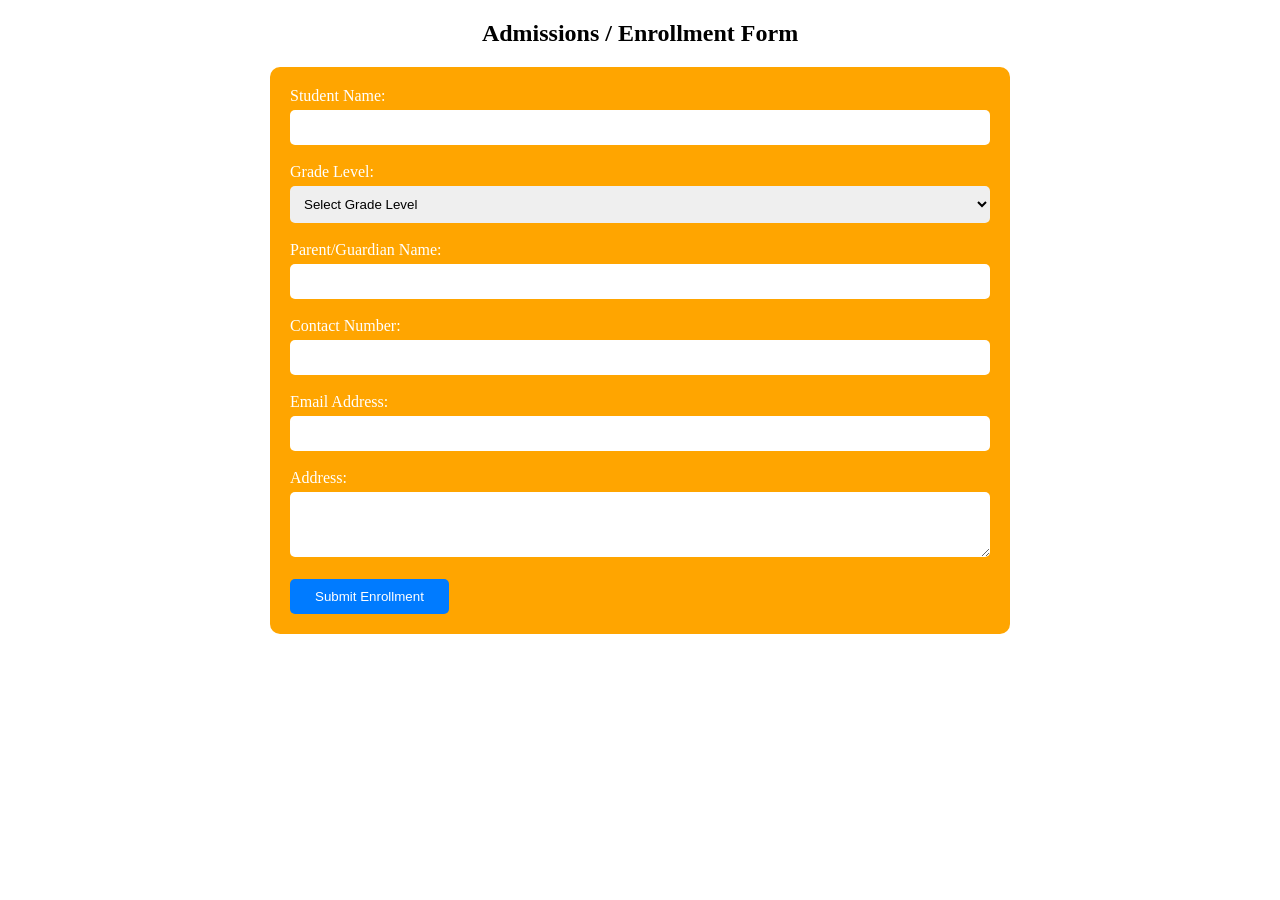
<file: form_final.html>
<!DOCTYPE html>
<html lang="en">
<head>
    <meta charset="UTF-8">
    <meta name="viewport" content="width=device-width, initial-scale=1.0">
    <title>Admissions / Enrollment Form</title>

    <style>
        #admissionsForm {
            background-color: orange;
            color: white;
            padding: 20px;
            border-radius: 10px;
            max-width: 700px;
            margin: auto;
        }

        #admissionsForm input,
        #admissionsForm select,
        #admissionsForm textarea {
            width: 100%;
            padding: 10px;
            margin-top: 5px;
            border: none;
            border-radius: 5px;
            box-sizing: border-box;
        }

        #successMessage {
            display: none;
            margin-top: 15px;
            padding: 12px;
            background-color: #28a745;
            color: white;
            border-radius: 5px;
            text-align: center;
        }

        #submitBtn {
            background-color: #007bff;
            color: white;
            border: none;
            padding: 10px 25px;
            border-radius: 5px;
            cursor: pointer;
        }

        #submitBtn:hover {
            background-color: #0056b3;
        }
    </style>
</head>

<body>

<h2 style="text-align:center;">Admissions / Enrollment Form</h2>

<!-- YOUR FORM STARTS HERE -->
<form id="admissionsForm">

    <label>Student Name:</label>
    <input type="text" name="studentName" required>

    <br><br>

    <label>Grade Level:</label>
    <select name="gradeLevel" required>
        <option value="">Select Grade Level</option>
        <option value="Grade 7">Grade 7</option>
        <option value="Grade 8">Grade 8</option>
        <option value="Grade 9">Grade 9</option>
        <option value="Grade 10">Grade 10</option>
        <option value="Grade 11">Grade 11</option>
        <option value="Grade 12">Grade 12</option>
    </select>

    <br><br>

    <label>Parent/Guardian Name:</label>
    <input type="text" name="parentName" required>

    <br><br>

    <label>Contact Number:</label>
    <input type="text" name="contactNumber" required>

    <br><br>

    <label>Email Address:</label>
    <input type="email" name="email">

    <br><br>

    <label>Address:</label>
    <textarea name="address" rows="3" required></textarea>

    <br><br>

    <button type="submit" id="submitBtn">
        Submit Enrollment
    </button>

    <div id="successMessage">
        ✅ Message sent successfully! Your enrollment form has been submitted.
    </div>

</form>

<!-- JAVASCRIPT GOES HERE -->
<script>
document.getElementById("admissionsForm").addEventListener("submit", function(event) {

    event.preventDefault();

    const form = this;
    const submitBtn = document.getElementById("submitBtn");
    const successMessage = document.getElementById("successMessage");

    submitBtn.disabled = true;
    submitBtn.innerHTML = "Sending...";

    const formData = new FormData(form);

    fetch("https://formspree.io/f/YOUR-FORM-ID", {
        method: "POST",
        body: formData,
        headers: {
            "Accept": "application/json"
        }
    })
    .then(response => {
        if (response.ok) {

            successMessage.style.display = "block";

            submitBtn.innerHTML = "Submitted ✓";

            form.reset();

        } else {
            alert("There was a problem submitting the form.");
            submitBtn.disabled = false;
            submitBtn.innerHTML = "Submit Enrollment";
        }
    })
    .catch(error => {

        alert("Error: Please check your internet connection.");

        submitBtn.disabled = false;
        submitBtn.innerHTML = "Submit Enrollment";
    });

});
</script>

</body>
</html>
</file>
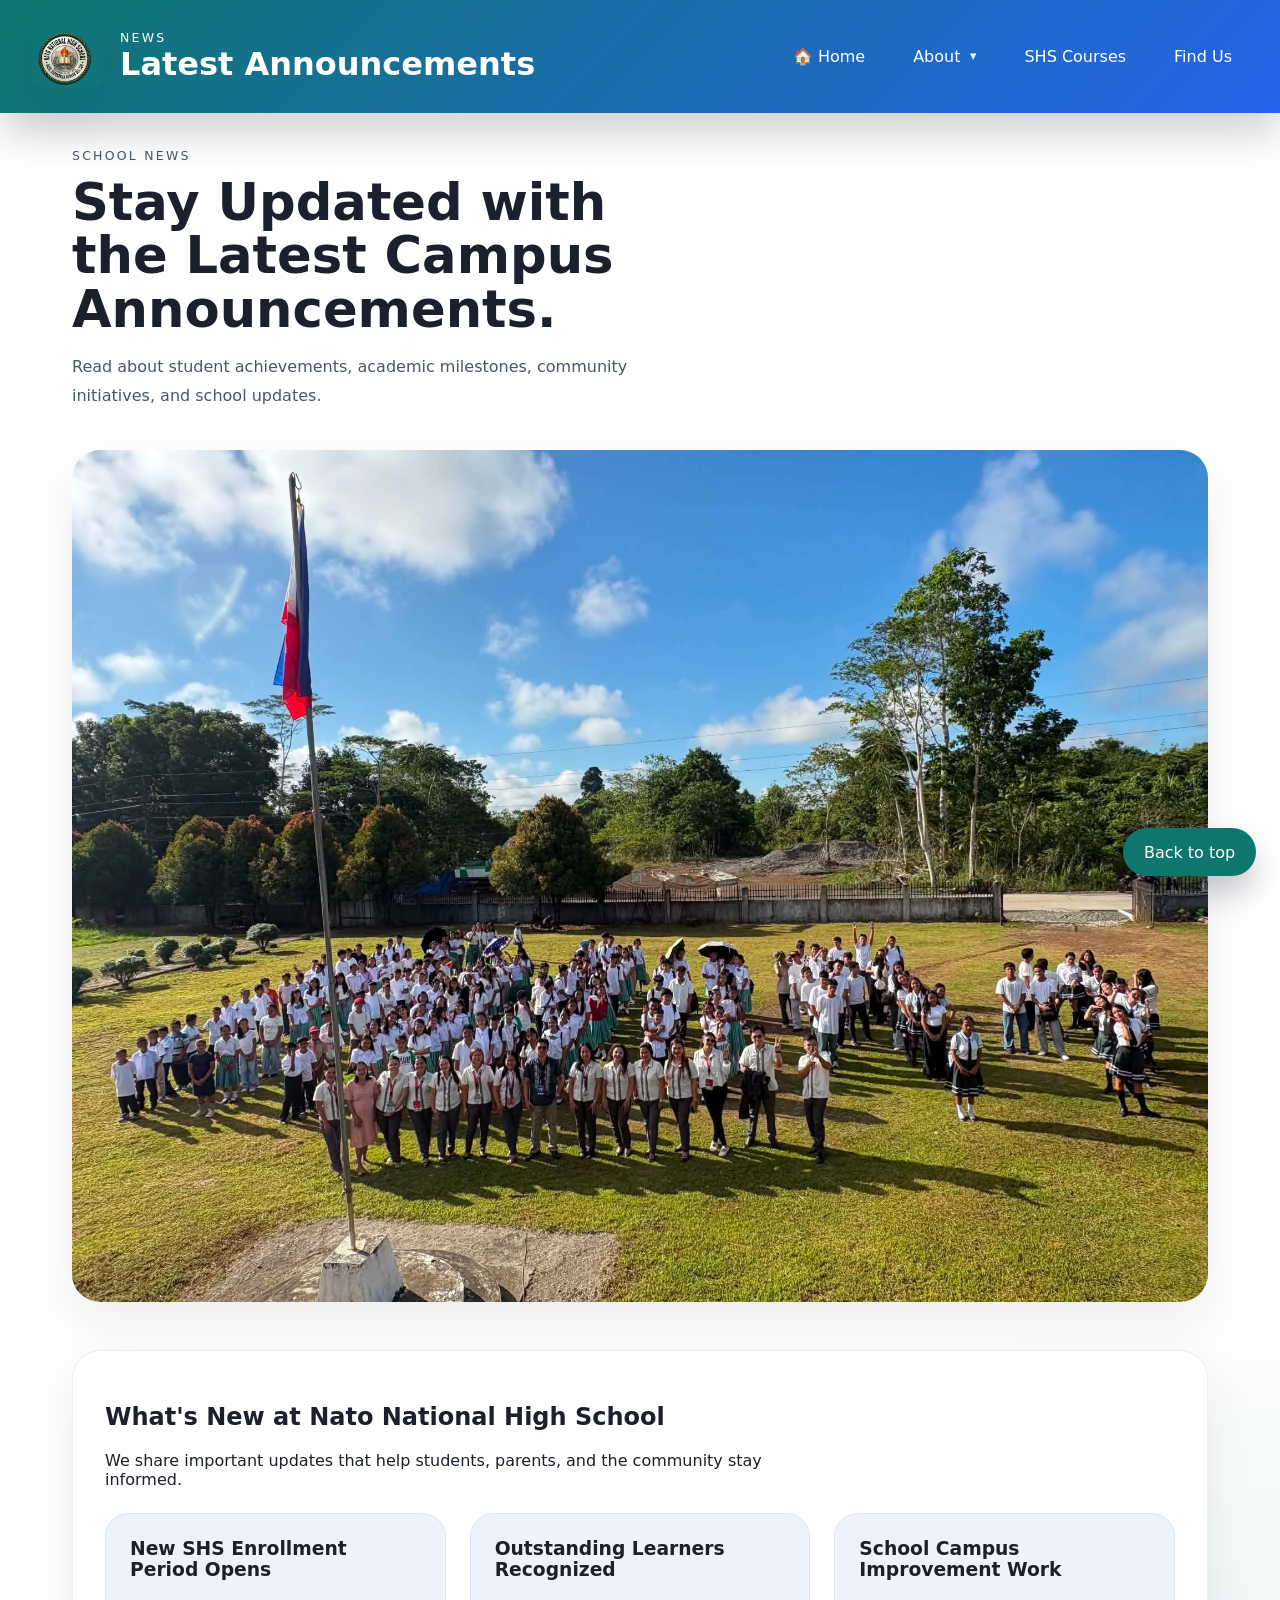
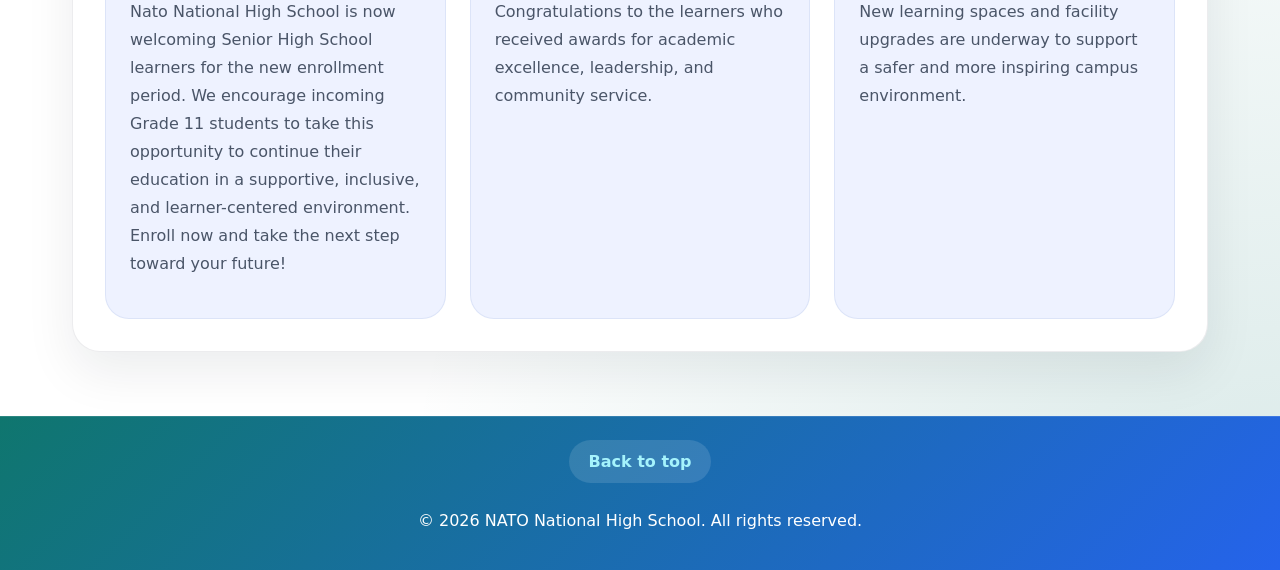
<file: news.html>
<!DOCTYPE html>
<html lang="en">
<head>
  <meta charset="UTF-8">
  <meta name="viewport" content="width=device-width, initial-scale=1.0">
  <title>News | NATO National High School</title>
  <link rel="stylesheet" href="style.css">
</head>
<body>
  <header class="site-header">
    <div class="brand">
      <img src="LOGO_FINAL.png" alt="NATO National High School logo" class="logo">
      <div>
        <p class="eyebrow">News</p>
        <h1>Latest Announcements</h1>
      </div>
    </div>
    <nav class="main-nav" aria-label="Main navigation">
      <a href="index.html" class="nav-link nav-home-link">Home</a>
      <details class="nav-dropdown">
        <summary class="nav-link">About</summary>
        <div class="dropdown-menu">
          <a href="vision.html" class="dropdown-item">About Us</a>
          <a href="faculty.html" class="dropdown-item">Faculty</a>
          <a href="events.html" class="dropdown-item">Events</a>
          <a href="admissions.html" class="dropdown-item">Admissions</a>
          <a href="news.html" class="dropdown-item">News</a>
        </div>
      </details>
      <a href="shscourse.html" class="nav-link">SHS Courses</a>
      <a href="https://www.google.com/maps/@8.6155073,125.6347308,13z?entry=ttu&g_ep=EgoyMDI2MDcyOS4wIKXMDSoASAFQAw%3D%3D" target="_blank" rel="noopener" class="nav-link">Find Us</a>
    </nav>
  </header>
  <main>
    <section class="hero" style="grid-template-columns: 1fr; gap: 1.5rem;">
      <div class="hero-copy">
        <p class="eyebrow">School News</p>
        <h2>Stay Updated with the Latest Campus Announcements.</h2>
        <p>Read about student achievements, academic milestones, community initiatives, and school updates.</p>
      </div>
      <img src="NATO_PIC3.jpg" alt="Students celebrating achievements" class="hero-image">
    </section>
    <section class="news" aria-labelledby="news-heading">
      <div class="section-intro">
        <h2 id="news-heading">What's New at Nato National High School</h2>
        <p>We share important updates that help students, parents, and the community stay informed.</p>
      </div>
      <div class="news-list">
        <article class="news-item">
          <h3>New SHS Enrollment Period Opens</h3>
          <p>Nato National High School is now welcoming Senior High School learners for the new enrollment period. We encourage incoming Grade 11 students to take this opportunity to continue their education in a supportive, inclusive, and learner-centered environment. Enroll now and take the next step toward your future!</p>
        </article>
        <article class="news-item">
          <h3>Outstanding Learners Recognized</h3>
          <p>Congratulations to the learners who received awards for academic excellence, leadership, and community service.</p>
        </article>
        <article class="news-item">
          <h3>School Campus Improvement Work</h3>
          <p>New learning spaces and facility upgrades are underway to support a safer and more inspiring campus environment.</p>
        </article>
      </div>
    </section>
  </main>
  <footer class="site-footer">
    <a href="#top" class="footer-link">Back to top</a>
    <p>&copy; 2026 NATO National High School. All rights reserved.</p>
  </footer>
  <a href="#top" class="back-to-top-floating">Back to top</a>
</body>
</html>
</file>
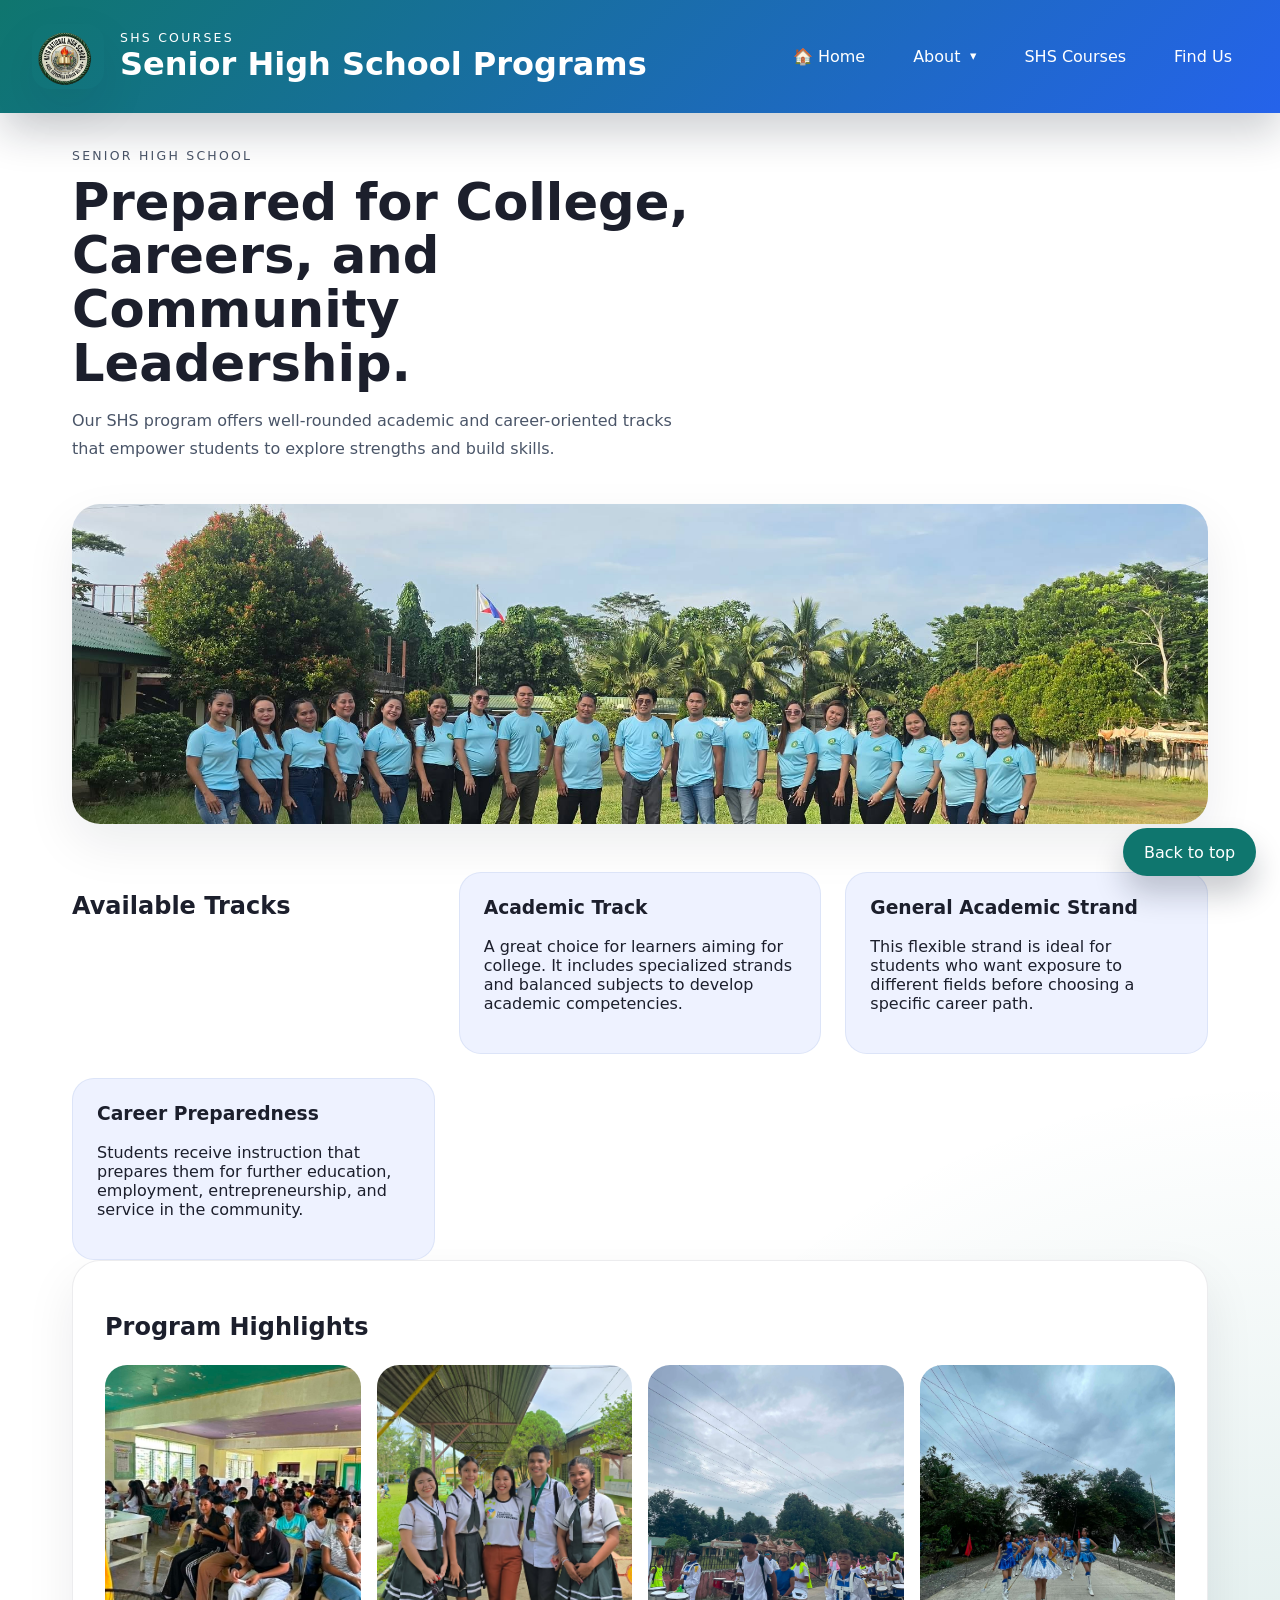
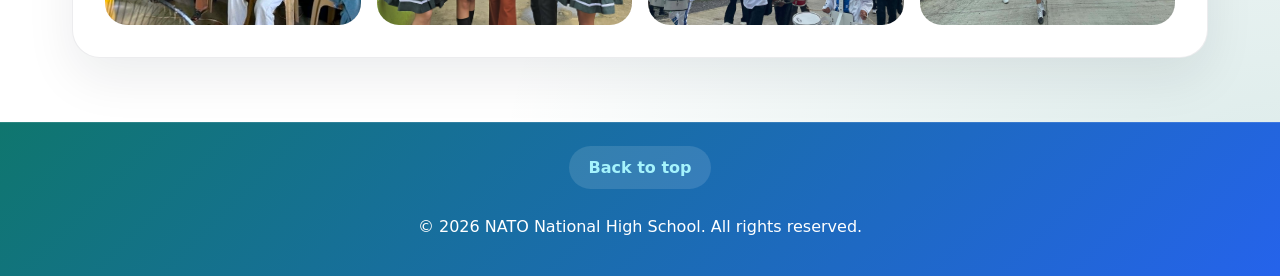
<file: shscourse.html>
﻿<!DOCTYPE html>
<html lang="en">
<head>
  <meta charset="UTF-8">
  <meta name="viewport" content="width=device-width, initial-scale=1.0">
  <title>SHS Courses | NATO National High School</title>
  <link rel="stylesheet" href="style.css">
</head>
<body>
  <header class="site-header">
    <div class="brand">
      <img src="LOGO_FINAL.png" alt="NATO National High School logo" class="logo">
      <div>
        <p class="eyebrow">SHS Courses</p>
        <h1>Senior High School Programs</h1>
      </div>
    </div>
    <nav class="main-nav" aria-label="Main navigation">
      <a href="index.html" class="nav-link nav-home-link">Home</a>
      <details class="nav-dropdown">
        <summary class="nav-link">About</summary>
        <div class="dropdown-menu">
          <a href="vision.html" class="dropdown-item">About Us</a>
          <a href="faculty.html" class="dropdown-item">Faculty</a>
          <a href="events.html" class="dropdown-item">Events</a>
          <a href="admissions.html" class="dropdown-item">Admissions</a>
          <a href="news.html" class="dropdown-item">News</a>
        </div>
      </details>
      <a href="shscourse.html" class="nav-link">SHS Courses</a>
      <a href="https://www.google.com/maps/@8.6155073,125.6347308,13z?entry=ttu&g_ep=EgoyMDI2MDcyOS4wIKXMDSoASAFQAw%3D%3D" target="_blank" rel="noopener" class="nav-link">Find Us</a>
    </nav>
  </header>
  <main>
    <section class="hero" style="grid-template-columns: 1fr; gap: 1.5rem;">
      <div class="hero-copy">
        <p class="eyebrow">Senior High School</p>
        <h2>Prepared for College, Careers, and Community Leadership.</h2>
        <p>Our SHS program offers well-rounded academic and career-oriented tracks that empower students to explore strengths and build skills.</p>
      </div>
      <div class="hero-image" style="background: url('teachers.jpg') center/cover no-repeat; min-height: 320px; border-radius: 28px;"></div>
    </section>
    <section class="content-grid" aria-labelledby="courses-heading">
      <h2 id="courses-heading">Available Tracks</h2>
      <article class="highlight-card">
        <h3>Academic Track</h3>
        <p>A great choice for learners aiming for college. It includes specialized strands and balanced subjects to develop academic competencies.</p>
      </article>
      <article class="highlight-card">
        <h3>General Academic Strand</h3>
        <p>This flexible strand is ideal for students who want exposure to different fields before choosing a specific career path.</p>
      </article>
      <article class="highlight-card">
        <h3>Career Preparedness</h3>
        <p>Students receive instruction that prepares them for further education, employment, entrepreneurship, and service in the community.</p>
      </article>
    </section>
    <section class="gallery" aria-labelledby="course-gallery-heading">
      <h2 id="course-gallery-heading">Program Highlights</h2>
      <div class="gallery-grid">
        <img src="MentalHealth.jpg" alt="Academic symposium">
        <img src="DONNAWITHSSLG.jpg" alt="School conference">
        <img src="erich.jpg" alt="Mass demonstration event">
        <img src="dlcparade.jpg" alt="Learning activity">
      </div>
    </section>
  </main>
  <footer class="site-footer">
    <a href="#top" class="footer-link">Back to top</a>
    <p>&copy; 2026 NATO National High School. All rights reserved.</p>
  </footer>
  <a href="#top" class="back-to-top-floating">Back to top</a>
</body>
</html>
</file>
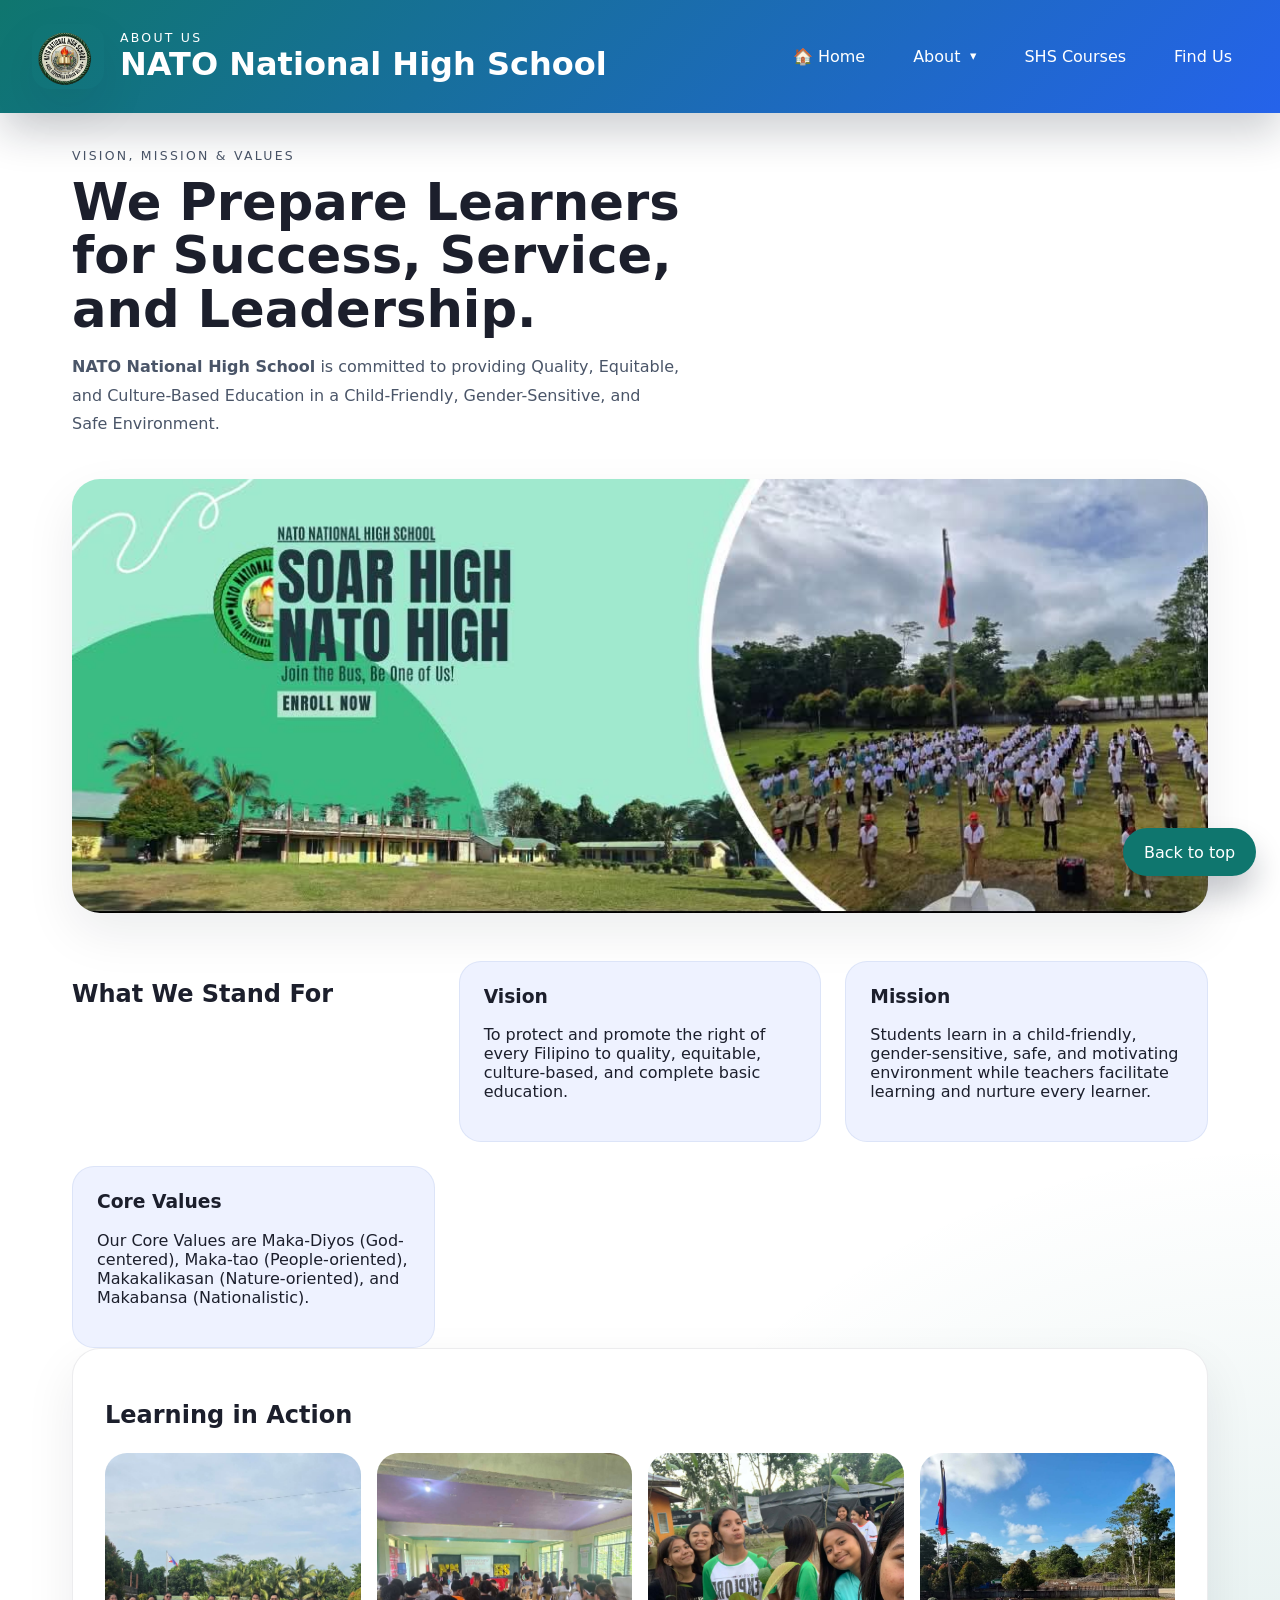
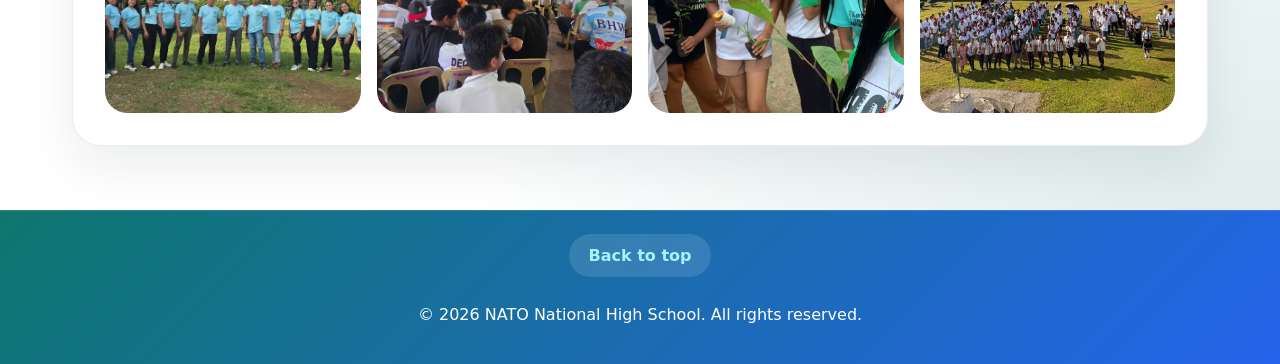
<file: vision.html>
﻿<!DOCTYPE html>
<html lang="en">
<head>
  <meta charset="UTF-8">
  <meta name="viewport" content="width=device-width, initial-scale=1.0">
  <title>About NATO National High School</title>
  <link rel="stylesheet" href="style.css">
</head>
<body>
  <header class="site-header">
    <div class="brand">
      <img src="LOGO_FINAL.png" alt="NATO National High School logo" class="logo">
      <div>
        <p class="eyebrow">About Us</p>
        <h1>NATO National High School</h1>
      </div>
    </div>
    <nav class="main-nav" aria-label="Main navigation">
      <a href="index.html" class="nav-link nav-home-link">Home</a>
      <details class="nav-dropdown">
        <summary class="nav-link">About</summary>
        <div class="dropdown-menu">
          <a href="vision.html" class="dropdown-item">About Us</a>
          <a href="faculty.html" class="dropdown-item">Faculty</a>
          <a href="events.html" class="dropdown-item">Events</a>
          <a href="admissions.html" class="dropdown-item">Admissions</a>
          <a href="news.html" class="dropdown-item">News</a>
        </div>
      </details>
      <a href="shscourse.html" class="nav-link">SHS Courses</a>
      <a href="https://www.google.com/maps/@8.6155073,125.6347308,13z?entry=ttu&g_ep=EgoyMDI2MDcyOS4wIKXMDSoASAFQAw%3D%3D" target="_blank" rel="noopener" class="nav-link">Find Us</a>
    </nav>
  </header>
  <main>
    <section class="hero" style="grid-template-columns: 1fr; gap: 1.5rem;">
      <div class="hero-copy">
        <p class="eyebrow">Vision, Mission & Values</p>
        <h2>We Prepare Learners for Success, Service, and Leadership.</h2>
        <p><b>NATO National High School</b> is committed to providing Quality, Equitable, and Culture-Based Education in a Child-Friendly, Gender-Sensitive, and Safe Environment.</p>
      </div>
      <img src="NATO_PIC4.jpg" alt="NATO National High School vision" class="hero-image">
    </section>
    <section class="content-grid" aria-labelledby="about-heading">
      <h2 id="about-heading">What We Stand For</h2>
      <article class="highlight-card">
        <h3>Vision</h3>
        <p>To protect and promote the right of every Filipino to quality, equitable, culture-based, and complete basic education.</p>
      </article>
      <article class="highlight-card">
        <h3>Mission</h3>
        <p>Students learn in a child-friendly, gender-sensitive, safe, and motivating environment while teachers facilitate learning and nurture every learner.</p>
      </article>
      <article class="highlight-card">
        <h3>Core Values</h3>
        <p>Our Core Values are Maka-Diyos (God-centered), Maka-tao (People-oriented), Makakalikasan (Nature-oriented), and Makabansa (Nationalistic).</p>
      </article>
    </section>
    <section class="gallery" aria-labelledby="photo-heading">
      <h2 id="photo-heading">Learning in Action</h2>
      <div class="gallery-grid">
        <img src="teachers.jpg" alt="Teachers and learners" />
        <img src="SYMPO2.jpg" alt="School symposium">
        <img src="TREEPLANT.jpg" alt="Environmental activity">
        <img src="NATO_PIC3.jpg" alt="Student community engagement">
      </div>
    </section>
  </main>
  <footer class="site-footer">
    <a href="#top" class="footer-link">Back to top</a>
    <p>&copy; 2026 NATO National High School. All rights reserved.</p>
  </footer>
  <a href="#top" class="back-to-top-floating">Back to top</a>
</body>
</html>
</file>
<file: style.css>
:root {
  color-scheme: light;
  --bg: #f7f7fb;
  --surface: #ffffff;
  --surface-strong: #eef2ff;
  --text: #1c1f2c;
  --muted: #4a5568;
  --primary: #0d47a1;
  --primary-soft: #dbe9ff;
  --accent: #f59e0b;
  --accent-soft: #fff4d9;
  --border: rgba(15, 23, 42, 0.08);
  --shadow: 0 20px 50px rgba(15, 23, 42, 0.08);
}

* {
  box-sizing: border-box;
}

html {
  scroll-behavior: smooth;
}

body {
  margin: 0;
  font-family: Inter, system-ui, -apple-system, BlinkMacSystemFont, "Segoe UI", sans-serif;
  background: linear-gradient(180deg, #0f766e 0%, #2563eb 24%, #dbe9ff 62%, #f7f7fb 100%);
  background-image: radial-gradient(circle at top left, rgba(255, 255, 255, 0.18), transparent 28%),
    radial-gradient(circle at bottom right, rgba(15, 118, 110, 0.16), transparent 35%);
  color: var(--text);
  min-height: 100vh;
}

img {
  max-width: 100%;
  display: block;
}

button,
a.button {
  display: inline-flex;
  align-items: center;
  justify-content: center;
  padding: 0.9rem 1.6rem;
  border-radius: 999px;
  border: 1px solid transparent;
  text-decoration: none;
  font-weight: 600;
  transition: transform 0.2s ease, box-shadow 0.2s ease, background-color 0.2s ease;
}

a.button {
  background-color: var(--primary);
  color: white;
}
a.button:hover,
a.button:focus-visible {
  transform: translateY(-1px);
  box-shadow: 0 18px 30px rgba(13, 71, 161, 0.18);
}

a.button-secondary {
  background-color: var(--accent);
  color: #1f2937;
}

.site-header {
  display: flex;
  flex-wrap: wrap;
  justify-content: space-between;
  gap: 1rem;
  align-items: center;
  padding: 1.5rem 2rem;
  background: linear-gradient(135deg, #0f766e 0%, #2563eb 100%);
  color: white;
  box-shadow: 0 20px 40px rgba(15, 23, 42, 0.2);
  position: sticky;
  top: 0;
  z-index: 10;
}

.site-header .nav-link {
  color: white;
}

.site-header .nav-link:hover,
.site-header .nav-link:focus-visible,
.nav-dropdown summary:hover,
.nav-dropdown summary:focus-visible {
  background: rgba(255, 255, 255, 0.18);
}

.nav-home-link::before {
  content: "🏠 ";
}

.nav-dropdown {
  position: relative;
}

.nav-dropdown summary {
  list-style: none;
  display: inline-flex;
  align-items: center;
  gap: 0.4rem;
  cursor: pointer;
  position: relative;
}

.nav-dropdown summary::after {
  content: "▾";
  font-size: 0.8rem;
  line-height: 1;
  margin-left: 0.2rem;
  transition: transform 0.2s ease;
}

.nav-dropdown[open] summary::after {
  transform: rotate(180deg);
}

.nav-dropdown summary::-webkit-details-marker {
  display: none;
}

.dropdown-menu {
  position: absolute;
  top: calc(100% + 0.5rem);
  left: 0;
  background: white;
  color: var(--text);
  min-width: 200px;
  border-radius: 18px;
  box-shadow: 0 18px 40px rgba(15, 23, 42, 0.12);
  border: 1px solid rgba(15, 23, 42, 0.08);
  padding: 0.75rem 0;
  z-index: 20;
  opacity: 0;
  visibility: hidden;
  transform: translateY(10px);
  transition: opacity 0.2s ease, transform 0.2s ease, visibility 0.2s ease;
}

.nav-dropdown[open] .dropdown-menu {
  opacity: 1;
  visibility: visible;
  transform: translateY(0);
}

.dropdown-item {
  display: block;
  padding: 0.85rem 1rem;
  color: var(--text);
  text-decoration: none;
}

.dropdown-item:hover,
.dropdown-item:focus-visible {
  background: rgba(13, 71, 161, 0.08);
}

.site-header h1,
.site-header p {
  color: white;
}

.brand {
  display: flex;
  align-items: center;
  gap: 1rem;
}

.logo {
  width: 72px;
  height: auto;
  border-radius: 18px;
  box-shadow: var(--shadow);
}

.eyebrow {
  margin: 0 0 0.35rem;
  text-transform: uppercase;
  letter-spacing: 0.18em;
  font-size: 0.78rem;
  color: var(--accent);
}

.site-header h1,
.site-header p {
  margin: 0;
}

.main-nav {
  display: flex;
  gap: 1rem;
  flex-wrap: wrap;
}

.nav-link {
  color: var(--text);
  text-decoration: none;
  padding: 0.65rem 1rem;
  border-radius: 999px;
  transition: background-color 0.2s ease;
}

.nav-link:hover,
.nav-link:focus-visible {
  background: rgba(13, 71, 161, 0.08);
}

main {
  padding: 2rem;
  max-width: 1200px;
  margin: 0 auto;
}

.hero {
  display: grid;
  grid-template-columns: minmax(0, 1fr) minmax(320px, 600px);
  gap: 2rem;
  align-items: center;
  margin-bottom: 3rem;
}

.hero-copy {
  max-width: 640px;
}

.hero h2 {
  font-size: clamp(2rem, 4vw, 3.5rem);
  line-height: 1.05;
  margin: 0.5rem 0 1rem;
}

.hero p {
  max-width: 38rem;
  line-height: 1.8;
  color: var(--muted);
}

.hero-actions {
  display: flex;
  flex-wrap: wrap;
  gap: 1rem;
  margin-top: 1.5rem;
}

.hero-image {
  width: 100%;
  height: auto;
  border-radius: 28px;
  box-shadow: var(--shadow);
  object-fit: cover;
}

.highlights,
.gallery,
.contact-panel {
  background: var(--surface);
  border: 1px solid var(--border);
  border-radius: 28px;
  padding: 2rem;
  box-shadow: var(--shadow);
  margin-bottom: 2rem;
}

.content-grid {
  display: grid;
  grid-template-columns: repeat(3, minmax(240px, 1fr));
  gap: 1.5rem;
  margin-top: 1.5rem;
}

.highlight-grid {
  display: grid;
  grid-template-columns: repeat(3, minmax(220px, 1fr));
  gap: 1.5rem;
  margin-top: 1.5rem;
}

.highlight-card {
  padding: 1.5rem;
  border-radius: 22px;
  background: var(--surface-strong);
  border: 1px solid rgba(13, 71, 161, 0.08);
}

.highlight-card h3 {
  margin-top: 0;
}

.gallery-grid {
  display: grid;
  grid-template-columns: repeat(4, minmax(0, 1fr));
  gap: 1rem;
  margin-top: 1.5rem;
}

.gallery-grid img {
  width: 100%;
  height: 260px;
  object-fit: cover;
  border-radius: 22px;
}

.section-intro {
  max-width: 42rem;
}

.admission,
.events,
.faculty,
.news,
.gallery {
  background: var(--surface);
  border: 1px solid var(--border);
  border-radius: 28px;
  padding: 2rem;
  box-shadow: var(--shadow);
  margin-bottom: 2rem;
}

.feature-card,
.event-card,
.profile-card,
.news-item {
  background: var(--surface-strong);
  border: 1px solid rgba(13, 71, 161, 0.08);
  padding: 1.5rem;
  border-radius: 24px;
}

.feature-card h3,
.event-card h3,
.profile-card h3,
.news-item h3 {
  margin-top: 0;
}

.content-grid,
.event-grid,
.faculty-grid,
.news-list {
  display: grid;
  gap: 1.5rem;
  margin-top: 1.5rem;
}

.content-grid {
  grid-template-columns: repeat(3, minmax(240px, 1fr));
}

.event-grid {
  grid-template-columns: repeat(3, minmax(240px, 1fr));
}

.faculty-grid {
  grid-template-columns: repeat(3, minmax(220px, 1fr));
}

.news-list {
  grid-template-columns: repeat(3, minmax(240px, 1fr));
}

.profile-card img {
  width: 100%;
  aspect-ratio: 4 / 3;
  object-fit: cover;
  border-radius: 20px;
  margin-bottom: 1rem;
}

.event-card span,
.news-item span {
  display: inline-block;
  margin-top: 1rem;
  color: var(--muted);
  font-size: 0.95rem;
}

.event-card p,
.feature-card p,
.news-item p,
.profile-card p {
  color: var(--muted);
  line-height: 1.75;
}

.admission ol,
.admission ul {
  padding-left: 1.25rem;
  margin: 1rem 0 0;
  color: var(--muted);
}

.admission li {
  margin-bottom: 0.75rem;
}

.marquee-section {
  background: var(--surface);
  border: 1px solid var(--border);
  border-radius: 28px;
  padding: 2rem;
  box-shadow: var(--shadow);
  margin-bottom: 2rem;
}

.section-header {
  max-width: 55rem;
}

.marquee {
  overflow: hidden;
  margin-top: 1.5rem;
  border-radius: 22px;
  background: var(--surface-strong);
  padding: 1rem 0;
}

.marquee-track {
  display: flex;
  gap: 1rem;
  width: max-content;
  animation: marquee-scroll 30s linear infinite;
}

.marquee-track img {
  width: 260px;
  height: 180px;
  object-fit: cover;
  border-radius: 20px;
  box-shadow: 0 12px 24px rgba(15, 23, 42, 0.08);
}

.marquee:hover .marquee-track,
.marquee:focus-within .marquee-track {
  animation-play-state: paused;
}

@keyframes marquee-scroll {
  0% {
    transform: translateX(0);
  }
  100% {
    transform: translateX(-50%);
  }
}

.contact-panel {
  display: flex;
  justify-content: space-between;
  align-items: center;
  gap: 1.5rem;
}

.contact-panel h2 {
  margin: 0 0 0.5rem;
}

.site-footer {
  padding: 1.5rem 2rem;
  text-align: center;
  color: white;
  background: linear-gradient(135deg, #0f766e 0%, #2563eb 100%);
  box-shadow: inset 0 1px 0 rgba(255, 255, 255, 0.12);
}

.site-footer a {
  display: inline-flex;
  align-items: center;
  justify-content: center;
  margin-bottom: 0.75rem;
  color: #a5f3fc;
  text-decoration: none;
  font-weight: 600;
  background: rgba(255, 255, 255, 0.12);
  padding: 0.75rem 1.2rem;
  border-radius: 999px;
}

.site-footer a:hover,
.site-footer a:focus-visible {
  text-decoration: none;
  background: rgba(255, 255, 255, 0.24);
}

.back-to-top-floating {
  position: fixed;
  right: 1.5rem;
  bottom: 1.5rem;
  background: #0f766e;
  color: white;
  padding: 0.9rem 1.3rem;
  border-radius: 999px;
  text-decoration: none;
  box-shadow: 0 18px 30px rgba(15, 23, 42, 0.22);
  z-index: 20;
  transition: transform 0.2s ease, background-color 0.2s ease;
}

.back-to-top-floating:hover,
.back-to-top-floating:focus-visible {
  transform: translateY(-2px);
  background: #2563eb;
}

@media (max-width: 960px) {
  .site-header {
    flex-direction: column;
    align-items: stretch;
    padding: 1.25rem 1.5rem;
  }

  .main-nav {
    flex-direction: column;
    align-items: stretch;
    width: 100%;
    gap: 0.75rem;
    margin-top: 0.5rem;
  }

  .nav-link,
  .nav-dropdown summary {
    width: 100%;
    text-align: left;
    padding-left: 1rem;
    padding-right: 1rem;
  }

  .nav-dropdown {
    width: 100%;
  }

  .dropdown-menu {
    position: static;
    top: auto;
    left: auto;
    transform: none;
    opacity: 1;
    visibility: visible;
    max-height: 0;
    overflow: hidden;
    transition: max-height 0.25s ease, opacity 0.25s ease;
    border-radius: 20px;
    margin-top: 0.5rem;
  }

  .nav-dropdown[open] .dropdown-menu {
    max-height: 500px;
  }

  .dropdown-item {
    padding-left: 1.5rem;
    padding-right: 1rem;
  }

  .hero {
    grid-template-columns: 1fr;
  }
  .gallery-grid {
    grid-template-columns: repeat(2, minmax(0, 1fr));
  }
  .highlight-grid {
    grid-template-columns: 1fr;
  }
  .contact-panel {
    flex-direction: column;
    text-align: center;
  }
}

@media (max-width: 700px) {
  .main-nav {
    gap: 0.5rem;
  }

  .hero-actions,
  .contact-panel {
    flex-direction: column;
    align-items: stretch;
  }

  .hero-actions a,
  .contact-panel a {
    width: 100%;
  }

  .gallery-grid,
  .content-grid,
  .event-grid,
  .faculty-grid,
  .news-list {
    grid-template-columns: 1fr;
  }

  .gallery-grid img,
  .marquee-track img {
    height: 220px;
  }

  .site-footer,
  .back-to-top-floating {
    right: 1rem;
    bottom: 1rem;
  }
}

@media (max-width: 640px) {
  .site-header {
    padding: 1rem;
  }
  .main-nav {
    width: 100%;
    justify-content: center;
  }
  .gallery-grid {
    grid-template-columns: 1fr;
  }
}
</file>
